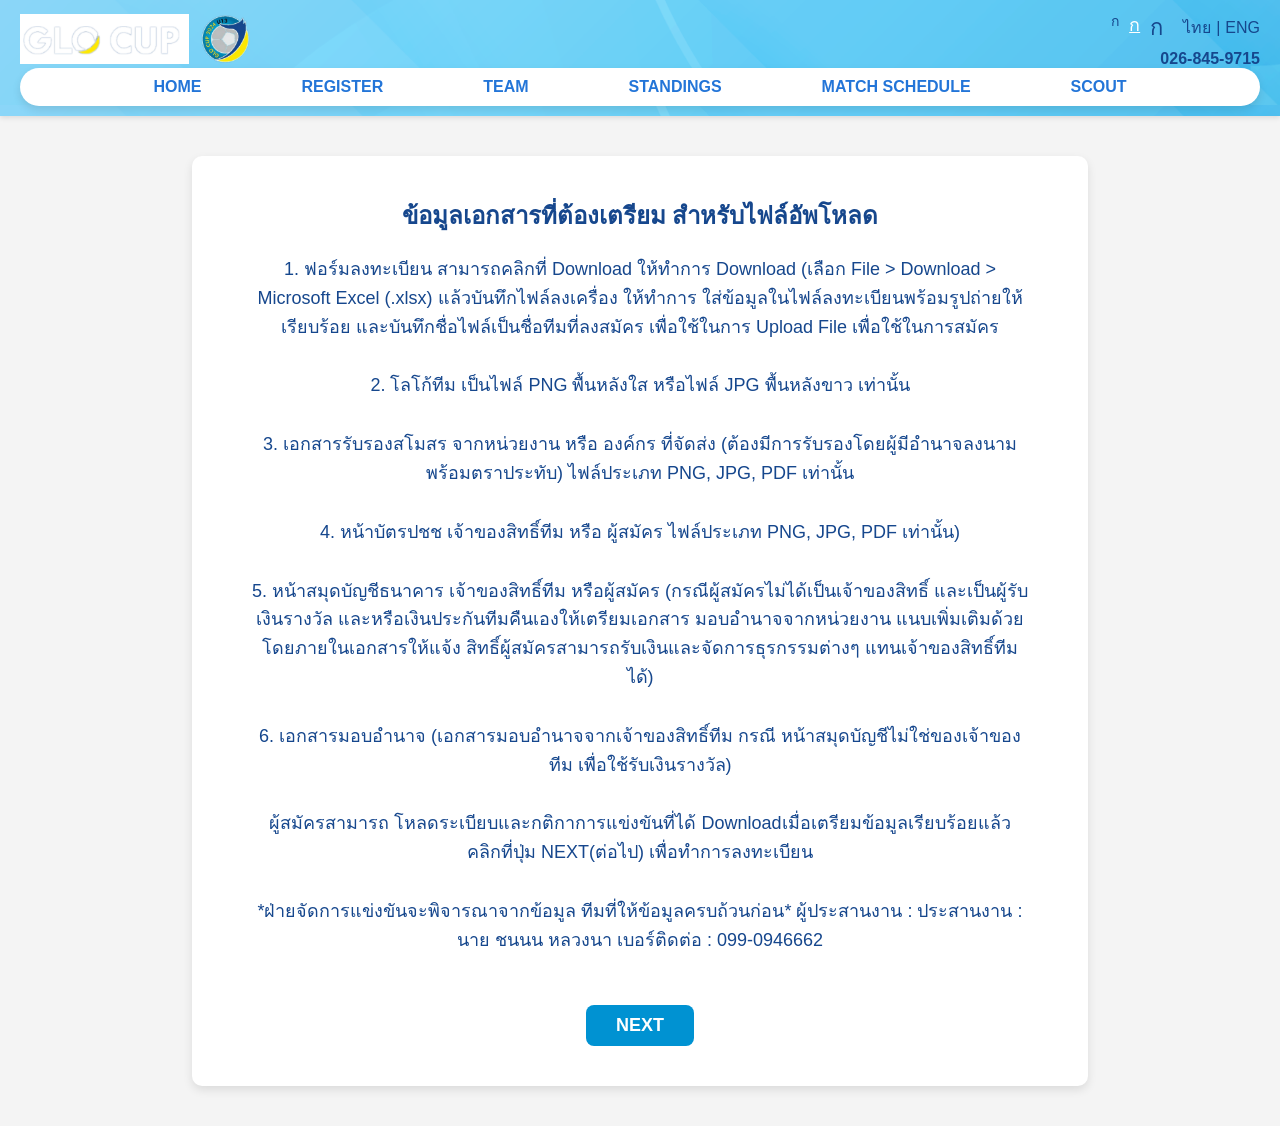
<file: index.html>
<!DOCTYPE html>
<html lang="en">

<head>
  <meta charset="UTF-8">
  <meta http-equiv="X-UA-Compatible" content="IE=edge">
  <meta name="viewport" content="width=device-width, initial-scale=1.0">
  <title>Navbar and Content</title>
  <link href="https://unpkg.com/boxicons@2.1.4/css/boxicons.min.css" rel="stylesheet">
  <link rel="stylesheet" href="style.css">
</head>

<body>

  <header class="header">
    <div class="header-container">
      <div class="logo">
        <img src="logo00.png" alt="Logo 1" class="logo-img">
        <img src="logo01.png" alt="Logo 2" class="logo-img">
      </div>

      <div class="text-options">
        <!-- ✅ กกก และ ไทย ENG อยู่บรรทัดเดียวกัน -->
        <div class="text-row">
          <ul class="font-size-options">
            <li><a href="#" class="size-1">ก</a></li>
            <li class="active"><a href="#" class="size-2">ก</a></li>
            <li><a href="#" class="size-3">ก</a></li>
          </ul>
          <ul class="language-options">
            <li><a href="#" class="Thai">ไทย</a></li>
            <li>|</li>
            <li><a href="#">ENG</a></li>
          </ul>
        </div>

        <!-- ✅ เบอร์โทรศัพท์อยู่บรรทัดถัดไป -->
        <div class="phone-number">026-845-9715</div>
      </div>
    </div>
    <!-- ✅ Navbar Section -->
    <nav class="navbar">
      <ul class="nav">
        <li><a href="#">Home</a></li>
        <li><a href="#">Register</a></li>
        <li><a href="#">Team</a></li>
        <li><a href="#">Standings</a></li>
        <li><a href="#">Match Schedule</a></li>
        <li><a href="#">Scout</a></li>
      </ul>
    </nav>
  </header>

    <main class="main-Document-Information">
            <div class="main-Document">
                <h3>
                    ข้อมูลเอกสารที่ต้องเตรียม สำหรับไฟล์อัพโหลด
                </h3>
                <p>
                    1. ฟอร์มลงทะเบียน  สามารถคลิกที่ Download
                    ให้ทำการ Download (เลือก File > Download > Microsoft Excel (.xlsx) แล้วบันทึกไฟล์ลงเครื่อง
                    ให้ทำการ ใส่ข้อมูลในไฟล์ลงทะเบียนพร้อมรูปถ่ายให้เรียบร้อย และบันทึกชื่อไฟล์เป็นชื่อทีมที่ลงสมัคร
                    เพื่อใช้ในการ Upload File เพื่อใช้ในการสมัคร
                </p>
                <p>
                    2. โลโก้ทีม เป็นไฟล์ PNG พื้นหลังใส หรือไฟล์ JPG พื้นหลังขาว เท่านั้น
                </p>
                <p>
                    3. เอกสารรับรองสโมสร จากหน่วยงาน หรือ องค์กร ที่จัดส่ง
                    (ต้องมีการรับรองโดยผู้มีอำนาจลงนาม พร้อมตราประทับ) ไฟล์ประเภท PNG, JPG,  PDF เท่านั้น
                </p>
                <p>
                    4. หน้าบัตรปชช เจ้าของสิทธิ์ทีม หรือ ผู้สมัคร ไฟล์ประเภท PNG, JPG, PDF เท่านั้น)
                </p>
                <p>5. หน้าสมุดบัญชีธนาคาร เจ้าของสิทธิ์ทีม หรือผู้สมัคร
                    (กรณีผู้สมัครไม่ได้เป็นเจ้าของสิทธิ์ และเป็นผู้รับเงินรางวัล และหรือเงินประกันทีมคืนเองให้เตรียมเอกสาร มอบอำนาจจากหน่วยงาน แนบเพิ่มเติมด้วย โดยภายในเอกสารให้แจ้ง สิทธิ์ผู้สมัครสามารถรับเงินและจัดการธุรกรรมต่างๆ แทนเจ้าของสิทธิ์ทีมได้)
                </p>
                <p>
                    6. เอกสารมอบอำนาจ 
                    (เอกสารมอบอำนาจจากเจ้าของสิทธิ์ทีม กรณี หน้าสมุดบัญชีไม่ใช่ของเจ้าของทีม เพื่อใช้รับเงินรางวัล)
                </p>
                <p>
                    ผู้สมัครสามารถ โหลดระเบียบและกติกาการแข่งขันที่ได้ Downloadเมื่อเตรียมข้อมูลเรียบร้อยแล้ว คลิกที่ปุ่ม NEXT(ต่อไป) เพื่อทำการลงทะเบียน
                </p>
                <p>
                    *ฝ่ายจัดการแข่งขันจะพิจารณาจากข้อมูล ทีมที่ให้ข้อมูลครบถ้วนก่อน*
                    ผู้ประสานงาน  : ประสานงาน  : นาย ชนนน หลวงนา เบอร์ติดต่อ : 099-0946662
                </p>
            </div>
            <a href="register.html"><button>NEXT</button></a>
    </main>

    <script src="https://cdn.jsdelivr.net/npm/bootstrap@5.3.3/dist/js/bootstrap.bundle.min.js" integrity="sha384-YvpcrYf0tY3lHB60NNkmXc5s9fDVZLESaAA55NDzOxhy9GkcIdslK1eN7N6jIeHz" crossorigin="anonymous"></script>
</body>
</html>
</file>
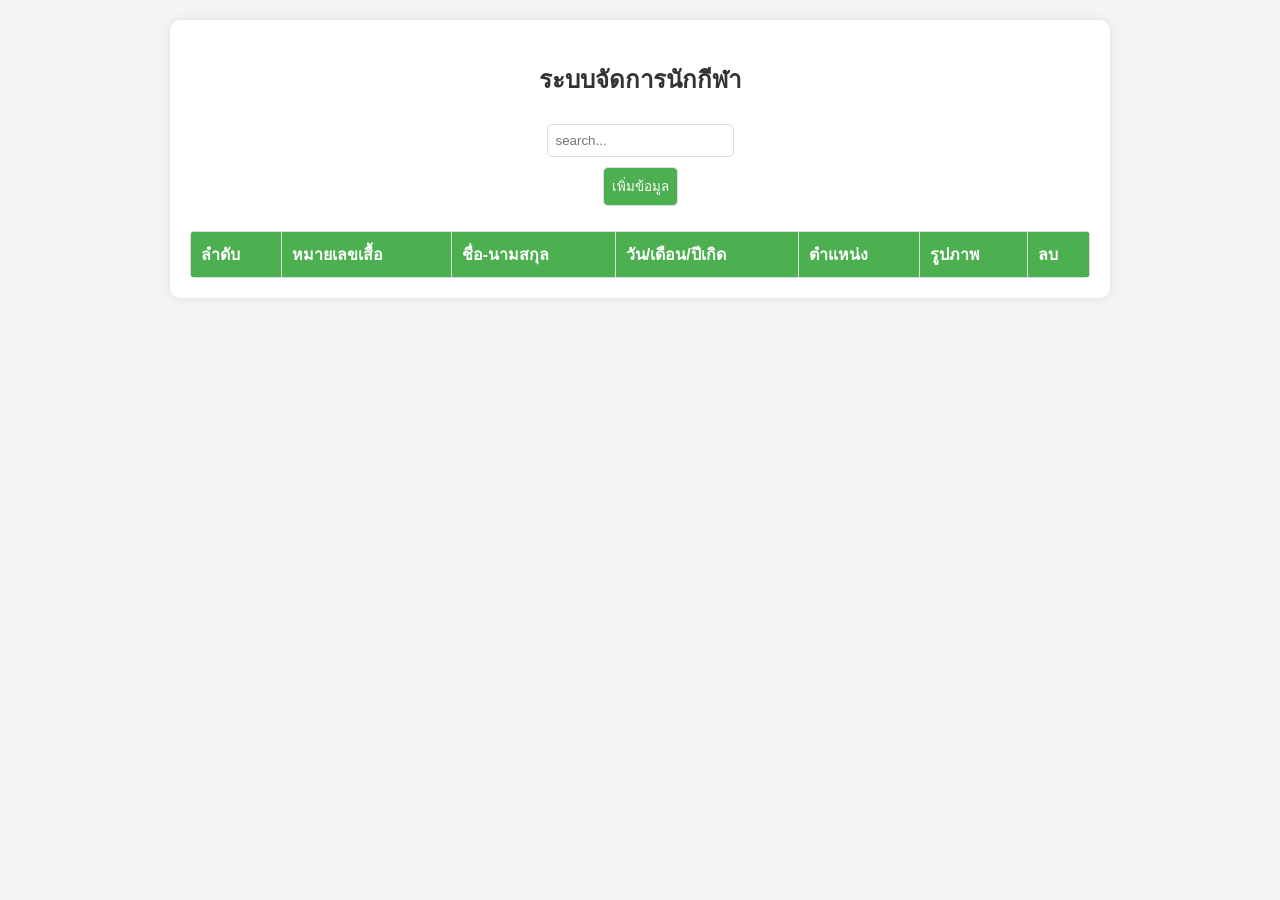
<file: index001.html>
<!DOCTYPE html>
<html lang="th">
<head>
    <meta charset="UTF-8">
    <meta name="viewport" content="width=device-width, initial-scale=1.0">
    <title>ระบบจัดการนักกีฬา</title>
    <style>
        body {
            font-family: 'Arial', sans-serif;
            margin: 20px;
            background-color: #f4f4f4;
            text-align: center;
        }
        .container {
            max-width: 900px;
            margin: auto;
            background: white;
            padding: 20px;
            border-radius: 10px;
            box-shadow: 0px 0px 10px rgba(0, 0, 0, 0.1);
        }
        h2 {
            color: #333;
        }
        input, select, button {
            padding: 8px;
            margin: 5px;
            border: 1px solid #ddd;
            border-radius: 5px;
        }
        button {
            background-color: #4CAF50;
            color: white;
            cursor: pointer;
            transition: 0.3s;
        }
        button:hover {
            background-color: #45a049;
        }
        table {
            width: 100%;
            border-collapse: collapse;
            margin-top: 20px;
            background: white;
            border-radius: 5px;
            overflow: hidden;
        }
        th, td {
            border: 1px solid #ddd;
            padding: 10px;
            text-align: left;
        }
        th {
            background-color: #4CAF50;
            color: white;
        }
        tr:nth-child(even) {
            background-color: #f9f9f9;
        }
        tr:hover {
            background-color: #f1f1f1;
        }
        .popup {
            display: none;
            position: fixed;
            top: 50%;
            left: 50%;
            transform: translate(-50%, -50%);
            background: white;
            padding: 20px;
            border-radius: 10px;
            box-shadow: 0px 0px 15px rgba(0, 0, 0, 0.2);
            width: 300px;
            text-align: center;
        }
        .popup input, .popup select {
            width: 90%;
        }
        .popup button {
            width: 45%;
        }
        .preview-img {
            max-width: 100px;
            max-height: 100px;
            display: block;
            margin: 10px auto;
            border-radius: 5px;
            border: 1px solid #ddd;
        }
        .delete-btn {
            background-color: #e74c3c;
            color: white;
            border: none;
            padding: 5px 10px;
            cursor: pointer;
            border-radius: 5px;
        }
        .delete-btn:hover {
            background-color: #c0392b;
        }
    </style>
</head>
<body>
    <div class="container">
        <h2>ระบบจัดการนักกีฬา</h2>
        <input class="search-input" type="text" id="search" placeholder="search..." onkeyup="searchTable()">
        <br>
        <button onclick="openPopup()">เพิ่มข้อมูล</button>
        <div class="popup" id="popup">
            <h3>เพิ่มข้อมูลนักกีฬา</h3>
            <input type="text" id="name" placeholder="ชื่อ-นามสกุล">
            <input type="text" id="idCard" placeholder="เลขบัตรประชาชน">
            <input type="date" id="dob">
            <input type="number" id="jerseyNumber" placeholder="หมายเลขเสื้อ">
            <select id="position">
                <option value="กองหน้า">กองหน้า</option>
                <option value="กองกลาง">กองกลาง</option>
                <option value="กองหลัง">กองหลัง</option>
                <option value="ผู้รักษาประตู">ผู้รักษาประตู</option>
            </select>
            <input type="file" id="image" accept="image/*" onchange="previewImage()">
            <img id="imagePreview" class="preview-img" style="display:none;">
            <button onclick="addPlayer()">บันทึก</button>
            <button onclick="closePopup()">ยกเลิก</button>
        </div>
        <table>
            <thead>
                <tr>
                    <th>ลำดับ</th>
                    <th>หมายเลขเสื้อ</th>
                    <th>ชื่อ-นามสกุล</th>
                    <th>วัน/เดือน/ปีเกิด</th>
                    <th>ตำแหน่ง</th>
                    <th>รูปภาพ</th>
                    <th>ลบ</th>
                </tr>
            </thead>
            <tbody id="playerTable">
            </tbody>
        </table>
    </div>
    <script>
        let playerCount = 0;
        function openPopup() {
            document.getElementById('popup').style.display = 'block';
        }
        function closePopup() {
            document.getElementById('popup').style.display = 'none';
        }
        function previewImage() {
            const file = document.getElementById('image').files[0];
            if (file) {
                const reader = new FileReader();
                reader.onload = function(e) {
                    document.getElementById('imagePreview').src = e.target.result;
                    document.getElementById('imagePreview').style.display = 'block';
                };
                reader.readAsDataURL(file);
            }
        }
        function addPlayer() {
            const name = document.getElementById('name').value;
            const idCard = document.getElementById('idCard').value;
            const dob = document.getElementById('dob').value;
            const jerseyNumber = document.getElementById('jerseyNumber').value;
            const position = document.getElementById('position').value;
            const imageFile = document.getElementById('image').files[0];
            
            if (!name || !idCard || !dob || !jerseyNumber || !position || !imageFile) {
                alert("กรุณากรอกข้อมูลให้ครบถ้วนและอัปโหลดรูปภาพ");
                return;
            }
            
            const reader = new FileReader();
            reader.onload = function(e) {
                playerCount++;
                const table = document.getElementById('playerTable');
                const row = table.insertRow();
                row.insertCell(0).innerText = playerCount;
                row.insertCell(1).innerText = jerseyNumber;
                row.insertCell(2).innerText = name;
                row.insertCell(3).innerText = dob;
                row.insertCell(4).innerText = position;
                
                const imgCell = row.insertCell(5);
                const imgElement = document.createElement('img');
                imgElement.src = e.target.result;
                imgElement.style.maxWidth = '50px';
                imgElement.style.maxHeight = '50px';
                imgCell.appendChild(imgElement);
                
                const deleteCell = row.insertCell(6);
                const deleteButton = document.createElement('button');
                deleteButton.innerText = 'ลบ';
                deleteButton.classList.add('delete-btn');
                deleteButton.onclick = function() { row.remove(); updateRowNumbers(); };
                deleteCell.appendChild(deleteButton);
                
                closePopup();
            };
            reader.readAsDataURL(imageFile);
        }
        function searchTable() {
            const filter = document.getElementById('search').value.toLowerCase();
            const rows = document.getElementById('playerTable').getElementsByTagName('tr');
            for (let row of rows) {
                row.style.display = row.innerText.toLowerCase().includes(filter) ? '' : 'none';
            }
        }
        function updateRowNumbers() {
            playerCount = 0;
            document.querySelectorAll("#playerTable tr").forEach(row => {
                row.cells[0].innerText = ++playerCount;
            });
        }
    </script>
</body>
</html>
</file>
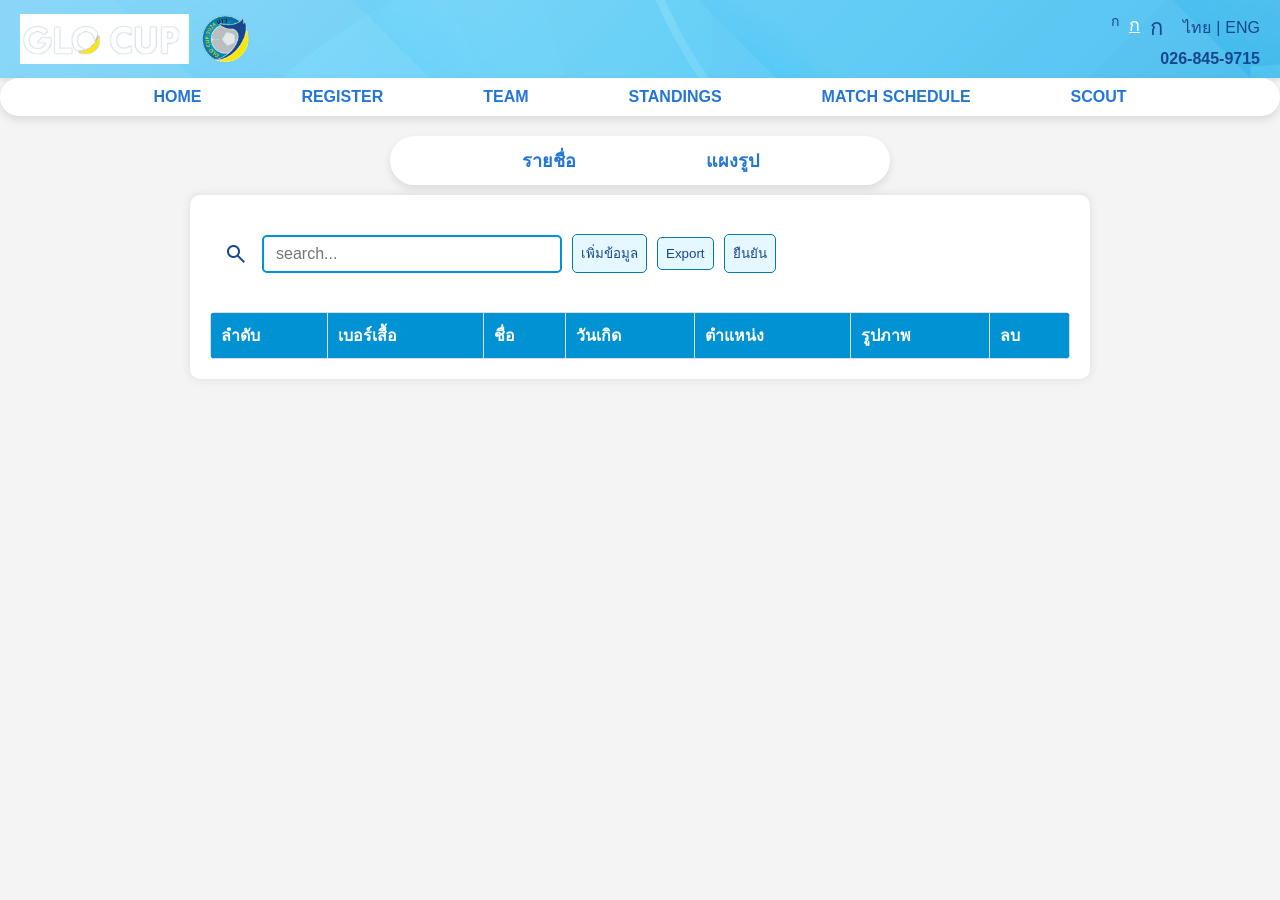
<file: list.html>
<!DOCTYPE html>
<html lang="en">

<head>
  <meta charset="UTF-8">
  <meta http-equiv="X-UA-Compatible" content="IE=edge">
  <meta name="viewport" content="width=device-width, initial-scale=1.0">
  <title>Navbar and Content</title>
  <link href="https://unpkg.com/boxicons@2.1.4/css/boxicons.min.css" rel="stylesheet">
  <link rel="stylesheet" href="style.css">
  <link rel="stylesheet" href="list.css">
  <link rel="stylesheet"href="https://fonts.googleapis.com/css2?family=Material+Symbols+Outlined:opsz,wght,FILL,GRAD@20..48,100..700,0..1,-50..200&icon_names=search" />
</head>
<body>

  <header class="header">
    <div class="header-container">
      <div class="logo">
        <img src="logo00.png" alt="Logo 1" class="logo-img">
        <img src="logo01.png" alt="Logo 2" class="logo-img">
      </div>

      <div class="text-options">
        <!-- ✅ กกก และ ไทย ENG อยู่บรรทัดเดียวกัน -->
        <div class="text-row">
          <ul class="font-size-options">
            <li><a href="#" class="size-1">ก</a></li>
            <li class="active"><a href="#" class="size-2">ก</a></li>
            <li><a href="#" class="size-3">ก</a></li>
          </ul>
          <ul class="language-options">
            <li><a href="#" class="Thai">ไทย</a></li>
            <li>|</li>
            <li><a href="#">ENG</a></li>
          </ul>
        </div>

        <!-- ✅ เบอร์โทรศัพท์อยู่บรรทัดถัดไป -->
        <div class="phone-number">026-845-9715</div>
      </div>
    </div>
    <!-- ✅ Navbar Section -->
  </header>
  <nav class="navbar">
    <ul class="nav">
      <li><a href="#">Home</a></li>
      <li><a href="#">Register</a></li>
      <li><a href="#">Team</a></li>
      <li><a href="#">Standings</a></li>
      <li><a href="#">Match Schedule</a></li>
      <li><a href="#">Scout</a></li>
    </ul>
  </nav>

  <div class="main_bar">
    <div class="tab_bar">
      <ul class="tab">
        <li><a href="#" onclick="showTable()">รายชื่อ</a></li>
        <li><a href="#" onclick="showGrid()">แผงรูป</a></li>
    </ul>
    </div>
  </div>

  <div class="container">
    <div class="search">
      <span class="material-symbols-outlined">search</span>
      <input class="search-input" type="text" id="search" placeholder="search..." onkeyup="searchTable()">
      <button onclick="openPopup()">เพิ่มข้อมูล</button>
      <button onclick="">Export</button>
      <button onclick="">ยืนยัน</button>
    </div>    
    <div class="popup" id="popup">
        <h3>เพิ่มข้อมูลนักกีฬา</h3>
        <input type="text" id="name" placeholder="ชื่อ-นามสกุล">
        <input type="text" id="idCard" placeholder="เลขบัตรประชาชน">
        <input type="date" id="dob">
        <input type="number" id="jerseyNumber" placeholder="หมายเลขเสื้อ">
        <select id="position">
            <option value="กองหน้า">กองหน้า</option>
            <option value="กองกลาง">กองกลาง</option>
            <option value="กองหลัง">กองหลัง</option>
            <option value="ผู้รักษาประตู">ผู้รักษาประตู</option>
        </select>
        <input type="file" id="image" accept="image/*" onchange="previewImage()">
        <img id="imagePreview" class="preview-img" style="display:none;">
        <button onclick="addPlayer()">บันทึก</button>
        <button onclick="closePopup()">ยกเลิก</button>
    </div>
<!-- ฝั่งรายชื่อ -->
<div id="playerTableContainer">
  <table id="playerTable">
      <tr>
          <th>ลำดับ</th>
          <th>เบอร์เสื้อ</th>
          <th>ชื่อ</th>
          <th>วันเกิด</th>
          <th>ตำแหน่ง</th>
          <th>รูปภาพ</th>
          <th>ลบ</th>
      </tr>
  </table>
</div>

<!-- ฝั่งแผงรูป -->
<div id="playerGridContainer" style="display: none;">
  <div id="playerGrid" class="grid-container"></div>
</div>

</div>
  <script src="script.js"></script>
</body>
</file>
<file: style.css>
:root {
    --blue-dark: #16478D;
    --blue-light: #0092D2;
    --white: #ffffff;
    --shadow: rgba(0, 0, 0, 0.1);
    --gray-light: #f4f4f4;
}

* {
    box-sizing: border-box;
    margin: 0;
    padding: 0;
}

body {
    font-family: 'Arial', sans-serif;
    background-color: var(--gray-light);
    color: var(--blue-dark);
}

/* ✅ Header Styles */
.header{
    background-image: url(bg_header_full.c20e02d.png);
    box-shadow: 0 2px 5px var(--shadow);
    padding: 10px 20px;
}

.header-container {
    display: flex;
    justify-content: space-between;
    align-items: center;
    width: 100%;
    max-width: 1400px;
    margin: auto;
}

.logo {
    display: flex;
    align-items: center;
    gap: 10px;
}

.logo-img {
    height: 50px;
}

/* ✅ Navbar Styles */
.navbar {
    background: var(--white);
    border-radius: 30px;
    box-shadow: 0px 4px 8px var(--shadow);
    padding: 10px 10%;
  }
  
  /* ✅ Navbar List */
  .nav{
    list-style: none;
    display: flex;
    justify-content: center;
    gap: 70px;
  }
  
  .nav li {
    white-space: nowrap; /* ✅ บังคับให้ข้อความไม่ตัดบรรทัด */
  }
  
  .nav a {
    text-decoration: none;
    font-weight: bold;
    color: #2375D8;
    text-transform: uppercase;
    padding: 10px 15px;
    transition: all 0.3s ease-in-out;
  }
  
  
  .nav a:hover {
    color: white;
    background-color: #EC4138;
    border-radius: 5px;
  }
  
  
  
  
  /* ✅ Responsive Design */
  @media (max-width: 768px) {
    .navbar {
        width: 100%;
        border-radius: 0;
        padding: 10px;
        top: 60px;
    }
  
    .nav {
        flex-direction: column;
        align-items: center;
        gap: 10px;
    }
  
    .dropdown-menu {
        position: relative;
        width: 100%;
        text-align: center;
    }
  
    .dropdown:hover .dropdown-menu {
        display: block;
    }
  }
  
  

.text-options {
    display: flex;
    flex-direction: column; /* เรียงเป็นแนวตั้ง */
    align-items: flex-end; /* ชิดขวา */
    gap: 5px; /* ระยะห่างระหว่างกลุ่มข้อความ */
}

.text-row {
    display: flex;
    gap: 20px; /* ระยะห่างระหว่าง "กกก" และ "ไทย ENG" */
}

.phone-number {
    font-size: 16px;
    color: var(--blue-dark);
    font-weight: bold;
}



.font-size-options {
    display: flex;
    gap: 10px;
}

.text-options a {
    text-decoration: none;
    color: inherit;
    font-weight: normal;
}

.language-options {
    display: flex;
    align-items: center;
    gap: 5px;
}

li.active {
    text-decoration: underline;
    color: white;
}

.size-1 {
    font-size: 14px;
  }

  .size-2 {
    font-size: 18px;
  }

  .size-3 {
    font-size: 22px;
  }

  .active a{
    color: rgb(255, 255, 255); /* or another color for the active item */
  }

ul {
    list-style: none;  /* ลบจุดหน้ารายการ */
    padding: 0;  /* ลบระยะขอบด้านซ้าย */
    margin: 0;  /* ลบระยะขอบ */
}


/* Main Content Section */
.main-Document-Information {
    width: 70%;
    margin: 40px auto;
    background: var(--white);
    box-shadow: 0 4px 10px var(--shadow);
    border-radius: 10px;
    padding: 40px 60px;
    text-align: center;
}

.main-Document-Information h3 {
    color: var(--blue-dark);
    margin-bottom: 20px;
    font-size: 24px;
}

.main-Document-Information p {
    font-size: 18px;
    color: var(--blue-dark);
    margin-bottom: 30px;
    line-height: 1.6;
}

.main-Document-Information button {
    margin-top: 20px;
    border-radius: 8px;
    background-color: var(--blue-light);
    color: var(--white);
    padding: 10px 30px;
    font-size: 18px;
    font-weight: bold;
    border: none;
    cursor: pointer;
    transition: all 0.3s ease;
}

.main-Document-Information button:hover {
    background-color: #01a6ec;
    box-shadow: 0 3px 8px var(--shadow);
}
</file>
<file: list.css>
.main_bar{
  display: flex;
  justify-content:center ;
  margin-top: 20px;

  .tab_bar{
    width: 500px;
    background: var(--white);
    border-radius: 30px;
    box-shadow: 0px 4px 8px var(--shadow);
    padding: 10px 10%;
  }

  .tab{
    list-style: none;
    display: flex;
    justify-content: center;
    gap: 100px;
  }
  .tab a {
    text-decoration: none;
    font-weight: bold;
    font-size: 18px;
    color: #2375d8;
    text-transform: uppercase;
    padding: 10px 15px;
    transition: all 0.3s ease-in-out;
  }

  .tab li {
    white-space: nowrap; /* ✅ บังคับให้ข้อความไม่ตัดบรรทัด */
  }
  
  
  .tab a:hover {
    color: white;
    background-color: #EC4138;
    border-radius: 5px;
  }
}


.container {
  max-width: 900px;
  margin:10px auto;
  background: white;
  padding: 20px;
  border-radius: 10px;
  box-shadow: 0px 0px 10px rgba(0, 0, 0, 0.1);

  .search{
    width: max-content;
    display: flex;
    align-items: center;
    padding: 14px;
    border-radius: 10px;
    background: #ffffff;
    transition: background 0.25s;
  
    .search-input {
      font-size: 16px;
      font-family: 'Arial', sans-serif;
      color: #333;
      margin-left: 14px;
      outline: none;
      border: 2px solid #0092D2;  /* ✅ เพิ่มเส้นขอบสีน้ำเงิน */
      border-radius: 5px; /* ✅ ปรับให้มีมุมโค้ง */
      padding: 8px 12px; /* ✅ เพิ่มพื้นที่ภายใน */
      background: white;
      width: 300px;
  }
  
  .search-input:focus {
      border-color: #16478D; /* ✅ เปลี่ยนสีขอบเมื่อคลิก */
      box-shadow: 0 0 5px rgba(0, 146, 210, 0.5);
  }
  }

  input, select, button {
    padding: 8px;
    margin: 5px;
    border: 1px solid #0379AC;
    border-radius: 5px;
  }
  button {
    background-color: #E5F8FF;
    color: #16478D;
    cursor: pointer;
    transition: 0.3s;
  }
  button:hover {
    background-color: #0092D2;
    color: white;
  }
  table {
    width: 100%;
    border-collapse: collapse;
    margin-top: 20px;
    background: rgb(255, 255, 255);
    border-radius: 5px;
    overflow: hidden;
  }
  th, td {
    border: 1px solid #ddd;
    padding: 10px;
    text-align: left;
  }
  th {
    background-color: #0092D2;
    color: white;
  }
  tr:nth-child(even) {
    background-color: #f9f9f9;
  }
  tr:hover {
    background-color: #f1f1f1;
  }
  .popup {
    display: none;
    position: fixed;
    top: 50%;
    left: 50%;
    transform: translate(-50%, -50%);
    background: white;
    padding: 20px;
    border-radius: 10px;
    box-shadow: 0px 0px 15px rgba(0, 0, 0, 0.2);
    width: 300px;
    text-align: center;
  }
  .popup input, .popup select {
    width: 90%;
  }
  .popup button {
    width: 45%;
  }
  .preview-img {
    max-width: 100px;
    max-height: 100px;
    display: block;
    margin: 10px auto;
    border-radius: 5px;
    border: 1px solid #ddd;
  }
  .delete-btn {
    background-color: #e74c3c;
    color: white;
    border: none;
    padding: 5px 10px;
    cursor: pointer;
    border-radius: 5px;
  }
  .delete-btn:hover {
    background-color: #c0392b;
  }
  
}

.grid-container {
  display: flex;
  flex-wrap: wrap;
  gap: 15px;
}

.player-card {
  width: 150px;
  background: white;
  padding: 10px;
  border-radius: 10px;
  box-shadow: 0 0 5px rgba(0, 0, 0, 0.1);
  text-align: center;
}

.player-card img {
  max-width: 100%;
  border-radius: 5px;
}

.delete-btn {
  background-color: #e74c3c;
  color: white;
  border: none;
  padding: 5px;
  cursor: pointer;
  border-radius: 5px;
  margin-top: 5px;
}

.delete-btn:hover {
  background-color: #c0392b;
}
</file>
